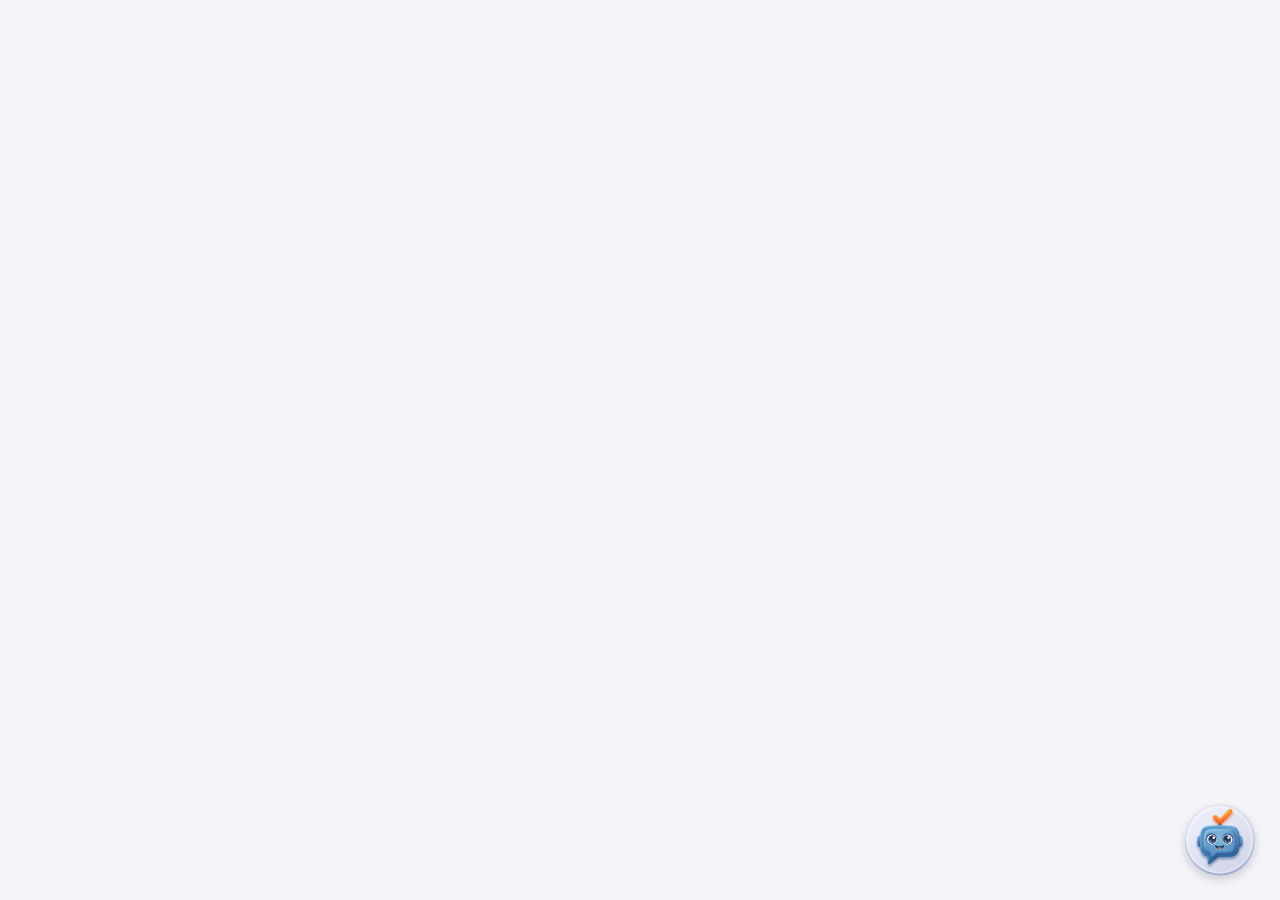
<file: index.html>
<!DOCTYPE html>
<html lang="tr">
<head>
    <meta charset="UTF-8">
    <meta name="viewport" content="width=device-width, initial-scale=1.0">
    <title>AboneSepeti Destek</title>
    <link rel="stylesheet" href="style.css">
    <link rel="stylesheet" href="https://cdnjs.cloudflare.com/ajax/libs/font-awesome/6.0.0/css/all.min.css">
</head>
<body>

    <!-- Sabit Chatbot ve Form Penceresi -->
    <div id="chat-widget" class="chat-widget">
        <!-- Gradient Başlık -->
        <div class="chat-header">
            <div class="header-info">
                <div class="bot-avatar-container">
                    <img src="mobile_app/assets/images/bot_icon.png" alt="Bot" class="bot-avatar">
                </div>
                <div class="header-text">
                    <span class="title">AboneSepeti Destek</span>
                    <div class="status">
                        <span class="status-dot"></span> Çevrimiçi
                    </div>
                </div>
            </div>
            <button class="close-btn" onclick="toggleChat()"><i class="fas fa-times"></i></button>
        </div>

        <!-- Chat Sohbet Ekranı -->
        <div id="chat-body">
            <div id="chat-box" class="chat-box">
                <!-- Varsayılan Bot Mesajı -->
                <div class="message bot-message">
                    <div class="avatar-wrapper">
                        <img src="mobile_app/assets/images/bot_icon.png" alt="Bot" class="msg-avatar">
                    </div>
                    <div class="msg-bubble">Merhaba! AboneSepeti Canlı Destek sistemine hoş geldiniz. Size nasıl yardımcı olabilirim?</div>
                </div>
            </div>
            <div class="chat-input-area">
                <div class="input-wrapper">
                    <input type="text" id="user-input" placeholder="Mesajınızı yazın..." onkeypress="handleKeyPress(event)">
                </div>
                <button class="send-btn" onclick="sendMessage()"><i class="fas fa-paper-plane"></i></button>
            </div>
        </div>

        <!-- Mesai Dışı Şikayet/Destek Formu Ekranı -->
        <div id="support-form-container" class="hidden-view">
            <h3>Destek / Şikayet Formu</h3>
            <p class="subtitle">Şu an mesai saatleri dışındayız. Lütfen bilgilerinizi bırakın, size en kısa sürede ulaşalım.</p>
            
            <form id="supportForm" onsubmit="handleFormSubmit(event)">
                <div class="input-group">
                    <i class="far fa-user"></i>
                    <input type="text" id="name" required placeholder="Ad Soyad">
                </div>
                <div class="input-group">
                    <i class="far fa-envelope"></i>
                    <input type="email" id="email" required placeholder="E-Posta Adresi">
                </div>
                <div class="input-group">
                    <i class="fas fa-phone-alt"></i>
                    <input type="tel" id="phone" required placeholder="Telefon Numaranız">
                </div>
                <div class="input-group">
                    <i class="fas fa-heading"></i>
                    <input type="text" id="subject" required placeholder="Şikayet/Talep Başlığı">
                </div>
                <div class="input-group">
                    <i class="far fa-comment-dots"></i>
                    <textarea id="message" rows="3" required placeholder="Şikayetiniz veya Mesajınız"></textarea>
                </div>
                
                <button type="submit" id="submitBtn">Gönder</button>
                <button type="button" class="back-btn" onclick="returnToChat()"><i class="fas fa-arrow-left"></i> Sohbete Dön</button>
            </form>
            <div id="formFeedback"></div>
        </div>
    </div>

    <!-- Sağ Alt Buton (FAB) -->
    <div class="fab-container" onclick="toggleChat()" id="fab-button">
        <img src="mobile_app/assets/images/bot_icon.png" id="fab-icon" alt="Chat">
        <i class="fas fa-times" id="fab-close" style="display:none;"></i>
    </div>

    <script src="script.js"></script>
</body>
</html>
</file>
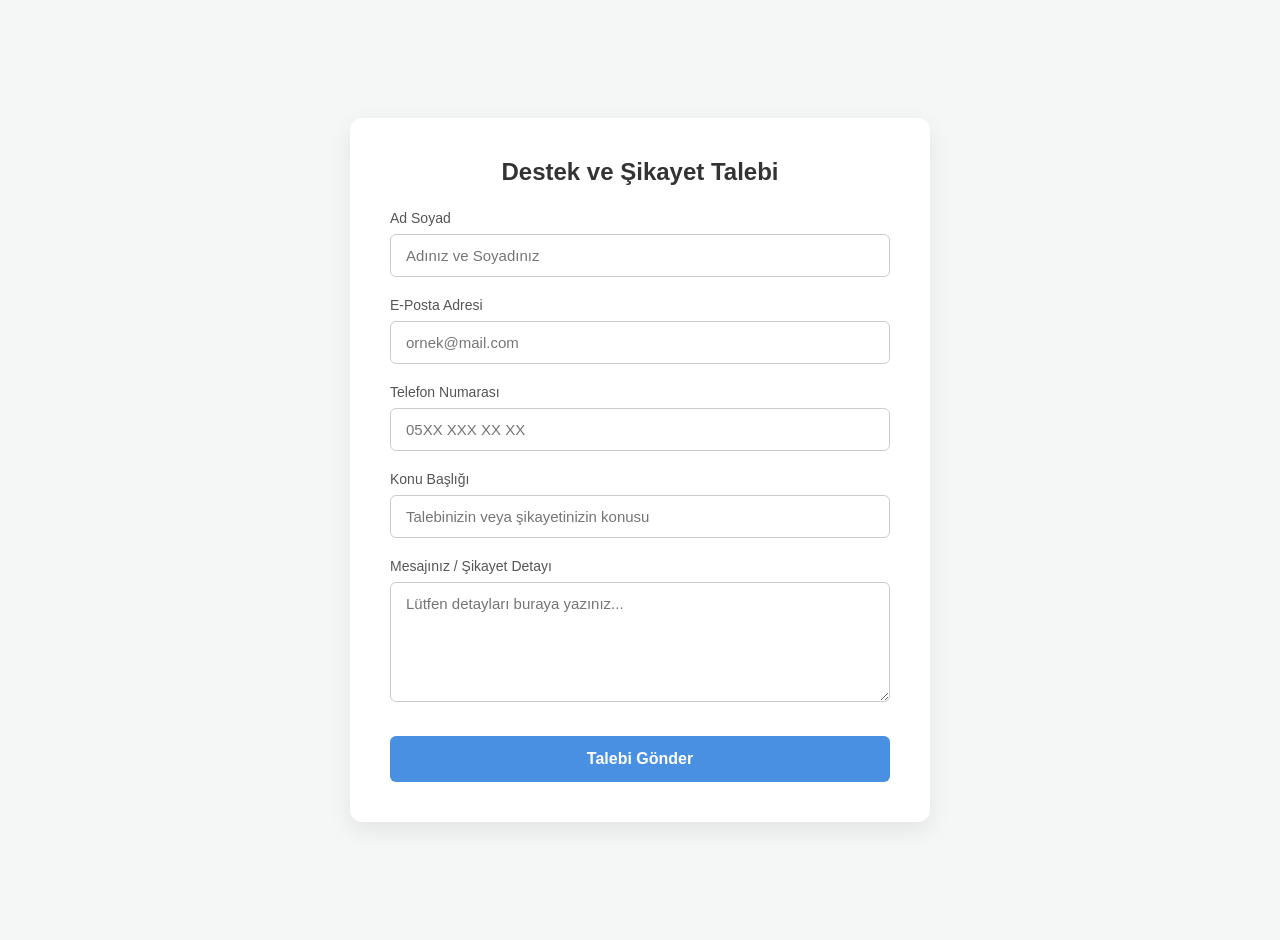
<file: send-email.html>
<!DOCTYPE html>
<html lang="tr">
<head>
    <meta charset="UTF-8">
    <meta name="viewport" content="width=device-width, initial-scale=1.0">
    <title>Destek ve Şikayet Formu</title>
    <style>
        :root {
            --primary-color: #4a90e2;
            --primary-hover: #357abd;
            --success-color: #28a745;
            --error-color: #dc3545;
            --bg-color: #f4f7f6;
            --card-bg: #ffffff;
            --text-color: #333333;
            --border-color: #cccccc;
        }
        
        body { 
            font-family: 'Segoe UI', Tahoma, Geneva, Verdana, sans-serif; 
            background-color: var(--bg-color); 
            margin: 0; 
            padding: 20px; 
            display: flex; 
            justify-content: center; 
            align-items: center; 
            min-height: 100vh; 
        }
        
        .form-container { 
            background: var(--card-bg); 
            padding: 40px; 
            border-radius: 12px; 
            box-shadow: 0 8px 24px rgba(0,0,0,0.08); 
            width: 100%; 
            max-width: 500px; 
        }
        
        h2 { 
            color: var(--text-color); 
            margin-top: 0;
            margin-bottom: 24px; 
            text-align: center; 
            font-weight: 600;
        }
        
        .form-group { 
            margin-bottom: 20px; 
        }
        
        label { 
            display: block; 
            margin-bottom: 8px; 
            color: #555; 
            font-weight: 500; 
            font-size: 14px;
        }
        
        input[type="text"], 
        input[type="email"], 
        input[type="tel"], 
        textarea { 
            width: 100%; 
            padding: 12px 15px; 
            border: 1px solid var(--border-color); 
            border-radius: 6px; 
            box-sizing: border-box; 
            font-size: 15px; 
            transition: border-color 0.3s ease;
            font-family: inherit;
        }
        
        input:focus, textarea:focus {
            outline: none;
            border-color: var(--primary-color);
            box-shadow: 0 0 0 3px rgba(74, 144, 226, 0.2);
        }
        
        textarea { 
            resize: vertical; 
            min-height: 120px; 
        }
        
        button { 
            width: 100%; 
            padding: 14px; 
            background-color: var(--primary-color); 
            color: white; 
            border: none; 
            border-radius: 6px; 
            cursor: pointer; 
            font-size: 16px; 
            font-weight: 600; 
            transition: background-color 0.3s, transform 0.1s; 
            margin-top: 10px;
        }
        
        button:hover { 
            background-color: var(--primary-hover); 
        }
        
        button:active {
            transform: translateY(1px);
        }
        
        button:disabled {
            background-color: #a0c4eb;
            cursor: not-allowed;
            transform: none;
        }
        
        #response-message { 
            margin-top: 20px; 
            padding: 15px; 
            border-radius: 6px; 
            display: none; 
            text-align: center; 
            font-weight: 500;
            font-size: 14px;
            animation: fadeIn 0.3s ease;
        }
        
        @keyframes fadeIn {
            from { opacity: 0; transform: translateY(-10px); }
            to { opacity: 1; transform: translateY(0); }
        }
        
        .success { 
            background-color: #d4edda; 
            color: #155724; 
            border: 1px solid #c3e6cb; 
        }
        
        .error { 
            background-color: #f8d7da; 
            color: #721c24; 
            border: 1px solid #f5c6cb; 
        }
    </style>
</head>
<body>

    <div class="form-container">
        <h2>Destek ve Şikayet Talebi</h2>
        <!-- 
            Form gönderimini JavaScript ile yakalayacağız, 
            bu yüzden action özelliği boş bırakılmıştır. 
        -->
        <form id="supportForm">
            <div class="form-group">
                <label for="name">Ad Soyad</label>
                <input type="text" id="name" name="name" required placeholder="Adınız ve Soyadınız">
            </div>
            
            <div class="form-group">
                <label for="email">E-Posta Adresi</label>
                <input type="email" id="email" name="email" required placeholder="ornek@mail.com">
            </div>
            
            <div class="form-group">
                <label for="phone">Telefon Numarası</label>
                <input type="tel" id="phone" name="phone" required placeholder="05XX XXX XX XX">
            </div>
            
            <div class="form-group">
                <label for="subject">Konu Başlığı</label>
                <input type="text" id="subject" name="subject" required placeholder="Talebinizin veya şikayetinizin konusu">
            </div>
            
            <div class="form-group">
                <label for="message">Mesajınız / Şikayet Detayı</label>
                <textarea id="message" name="message" required placeholder="Lütfen detayları buraya yazınız..."></textarea>
            </div>
            
            <button type="submit" id="submitBtn">Talebi Gönder</button>
        </form>
        
        <!-- Sunucudan dönen mesajların gösterileceği alan -->
        <div id="response-message"></div>
    </div>

    <script>
        document.getElementById('supportForm').addEventListener('submit', function(e) {
            // Formun sayfayı yenilemesini (varsayılan davranışı) engelliyoruz
            e.preventDefault();
            
            const btn = document.getElementById('submitBtn');
            const responseDiv = document.getElementById('response-message');
            
            // 1. Backend PHP'nin beklediği verileri HTML inputlarından toplayıp JSON nesnesi oluşturuyoruz
            const formData = {
                name: document.getElementById('name').value,
                email: document.getElementById('email').value,
                phone: document.getElementById('phone').value,
                subject: document.getElementById('subject').value,
                message: document.getElementById('message').value
            };

            // Yükleniyor durumu: Butonu devre dışı bırak ve metni değiştir
            btn.disabled = true;
            btn.textContent = 'Gönderiliyor, lütfen bekleyin...';
            
            responseDiv.style.display = 'none';
            responseDiv.className = '';

            // 2. Fetch API ile PHP dosyasına JSON formatında POST isteği atıyoruz
            // DİKKAT: 'islem.php' yazan yere sizin PHP dosyanızın tam adını veya yolunu yazmalısınız.
            fetch('islem.php', {
                method: 'POST',
                headers: {
                    'Content-Type': 'application/json' // PHP'deki "php://input" ve json_decode beklentisini karşılar
                },
                body: JSON.stringify(formData) // Nesnemizi JSON string'ine çeviriyoruz
            })
            .then(response => {
                if (!response.ok) {
                    throw new Error('Sunucu hatası: ' + response.status);
                }
                return response.json(); // PHP'den gelen json_encode() çıktısını çözümlüyoruz
            })
            .then(data => {
                // 3. Backend'den gelen yanıtı (success durumu ve message) işliyoruz
                responseDiv.style.display = 'block';
                responseDiv.textContent = data.message;
                
                if (data.success) {
                    responseDiv.classList.add('success');
                    document.getElementById('supportForm').reset(); // Başarılıysa formu temizle
                } else {
                    responseDiv.classList.add('error');
                }
            })
            .catch(error => {
                // Bağlantı hatası, JSON parse hatası vb. durumlar
                responseDiv.style.display = 'block';
                responseDiv.textContent = 'İşlem sırasında bir hata oluştu. Lütfen tekrar deneyin.';
                responseDiv.classList.add('error');
                console.error('Hata Detayı:', error);
            })
            .finally(() => {
                // İşlem bitince (başarılı ya da başarısız) butonu eski haline getir
                btn.disabled = false;
                btn.textContent = 'Talebi Gönder';
            });
        });
    </script>
</body>
</html>
</file>
<file: style.css>
body {
    font-family: 'Segoe UI', Tahoma, Geneva, Verdana, sans-serif;
    background-color: #f4f4f9;
    margin: 0;
}

/* FAB Butonu ve Animasyonları */
.fab-container {
    position: fixed;
    bottom: 24px;
    right: 24px;
    width: 72px;
    height: 72px;
    background-color: white;
    border-radius: 50%;
    box-shadow: 0 4px 8px rgba(0,0,0,0.15);
    display: flex;
    justify-content: center;
    align-items: center;
    cursor: pointer;
    z-index: 1000;
    transition: transform 0.2s cubic-bezier(0.175, 0.885, 0.32, 1.275), box-shadow 0.2s, background-color 0.2s;
}
.fab-container:hover {
    transform: scale(1.1);
    box-shadow: 0 8px 16px rgba(0,0,0,0.3);
}
.fab-container.active {
    background-color: #007BFF;
}
.fab-container img {
    width: 50px; 
    height: 50px; 
    border-radius: 50%;
}
.fab-container i {
    font-size: 32px; 
    color: white;
}

/* Chat Penceresi (Süzülme Animasyonlu) */
.chat-widget {
    position: fixed;
    bottom: 110px;
    right: 24px;
    width: 350px;
    height: 520px;
    background: #fff;
    border-radius: 16px;
    box-shadow: 0 12px 24px rgba(0,0,0,0.15);
    border: 1px solid #e0e0e0;
    z-index: 1000;
    display: flex;
    flex-direction: column;
    
    /* Animasyon Başlangıcı */
    opacity: 0;
    transform: translateY(20px) scale(0.95);
    pointer-events: none;
    transition: all 0.3s cubic-bezier(0.25, 0.8, 0.25, 1);
}
.chat-widget.show {
    opacity: 1;
    transform: translateY(0) scale(1);
    pointer-events: auto;
}

/* Gradient Header */
.chat-header {
    background: linear-gradient(to bottom right, #0056b3, #007BFF);
    color: white;
    padding: 12px 16px;
    border-radius: 15px 15px 0 0;
    display: flex;
    justify-content: space-between;
    align-items: center;
}
.header-info { display: flex; align-items: center; gap: 12px; }
.bot-avatar-container {
    width: 40px; height: 40px; background: white; border-radius: 50%;
    display: flex; justify-content: center; align-items: center;
    box-shadow: 0 3px 6px rgba(0,0,0,0.15);
}
.bot-avatar { width: 35px; height: 35px; border-radius: 50%; }
.title { font-weight: bold; font-size: 16px; display: block;}
.status { font-size: 12px; color: rgba(255,255,255,0.7); display: flex; align-items: center; gap: 6px; margin-top: 2px;}
.status-dot { width: 8px; height: 8px; background: #69f0ae; border-radius: 50%; }
.close-btn { background: none; border: none; color: white; font-size: 18px; cursor: pointer; }

/* Sohbet Alanı ve Balonlar (Flutter Birebir Eşleme) */
.chat-box {
    flex: 1;
    overflow-y: auto;
    padding: 16px;
    display: flex;
    flex-direction: column;
    gap: 12px;
}
.message { display: flex; align-items: flex-end; max-width: 80%; }
.bot-message { align-self: flex-start; }
.user-message { align-self: flex-end; flex-direction: row-reverse; }

.avatar-wrapper { margin-right: 8px; }
.msg-avatar { width: 28px; height: 28px; border-radius: 50%; box-shadow: 0 2px 4px rgba(0,0,0,0.1); }

.msg-bubble {
    padding: 12px 16px;
    font-size: 14.5px;
    line-height: 1.3;
    box-shadow: 0 2px 5px rgba(0,0,0,0.05);
}
.bot-message .msg-bubble {
    background: #F1F3F5;
    color: #1a1a1a;
    border-radius: 16px 16px 16px 4px;
}
.user-message .msg-bubble {
    background: #007BFF;
    color: white;
    border-radius: 16px 16px 4px 16px;
}

/* Mesaj Yazma Alanı */
.chat-input-area {
    display: flex;
    padding: 12px;
    border-top: 1px solid #eee;
    background: white;
    align-items: center;
    gap: 8px;
}
.input-wrapper {
    flex: 1;
    background: #f8f9fa;
    border-radius: 24px;
    border: 1px solid #ddd;
    padding: 12px 16px;
    display: flex;
}
.input-wrapper input {
    border: none;
    background: transparent;
    width: 100%;
    outline: none;
    font-size: 14px;
}
.send-btn {
    background-color: #007BFF;
    color: white;
    border: none;
    width: 42px;
    height: 42px;
    border-radius: 50%;
    cursor: pointer;
    display: flex;
    justify-content: center;
    align-items: center;
    transition: background 0.2s;
}
.send-btn:hover { background-color: #0056b3; }

/* Form Arayüzü */
#support-form-container { padding: 24px; text-align: center; }
#support-form-container h3 { margin-top: 0; font-weight: 800; font-size: 20px; color: #1a1a1a; }
.subtitle { font-size: 13px; color: #666; margin-bottom: 24px; line-height: 1.4; }

.input-group {
    position: relative;
    margin-bottom: 12px;
}
.input-group i {
    position: absolute;
    left: 14px;
    top: 14px;
    color: #aaa;
}
.input-group input, .input-group textarea {
    width: 100%;
    padding: 14px 14px 14px 40px;
    box-sizing: border-box;
    border: 1.5px solid #eee;
    border-radius: 12px;
    background: #fafafa;
    font-size: 14px;
    transition: border-color 0.3s;
}
.input-group input:focus, .input-group textarea:focus {
    border-color: #007BFF;
    outline: none;
}

#submitBtn {
    background-color: #007BFF;
    color: white;
    border: none;
    padding: 14px;
    border-radius: 12px;
    cursor: pointer;
    width: 100%;
    font-weight: bold;
    font-size: 16px;
    margin-top: 10px;
}
.back-btn {
    background: none;
    color: #888;
    border: none;
    margin-top: 12px;
    cursor: pointer;
    font-weight: 600;
    width: 100%;
}
#chat-body {
    display: flex;
    flex-direction: column;
    flex: 1; 
    height: 100%;
}
.fab-container {
    position: fixed;
    bottom: 24px;
    right: 24px;
    width: 72px;
    height: 72px;
    background-color: white;
    border-radius: 50%;
    box-shadow: 0 4px 8px rgba(0,0,0,0.15);
    display: flex;
    justify-content: center;
    align-items: center;
    cursor: pointer;
    z-index: 1000;
    overflow: hidden; 
    transition: transform 0.2s cubic-bezier(0.175, 0.885, 0.32, 1.275), box-shadow 0.2s, background-color 0.2s;
}
.fab-container img {
    width: 100%; 
    height: 100%; 
    object-fit: cover;
    transform: scale(1.35) translateX(-2px); 
}
.bot-avatar-container {
    width: 40px; height: 40px; background: white; border-radius: 50%;
    display: flex; justify-content: center; align-items: center;
    box-shadow: 0 3px 6px rgba(0,0,0,0.15);
    overflow: hidden; 
}
.bot-avatar { 
    width: 100%; height: 100%;
    object-fit: cover; 
    transform: scale(1.35) translateX(-1px); 
}

.avatar-wrapper { 
    width: 28px; height: 28px; 
    margin-right: 8px; 
    border-radius: 50%;
    box-shadow: 0 2px 4px rgba(0,0,0,0.1);
    overflow: hidden; 
    flex-shrink: 0; 
}
.msg-avatar { 
    width: 100%; height: 100%; 
    object-fit: cover; 
    transform: scale(1.35) translateX(-1px); 
}
.hidden-view { display: none !important; }
#formFeedback { margin-top: 15px; font-weight: bold; }
</file>
